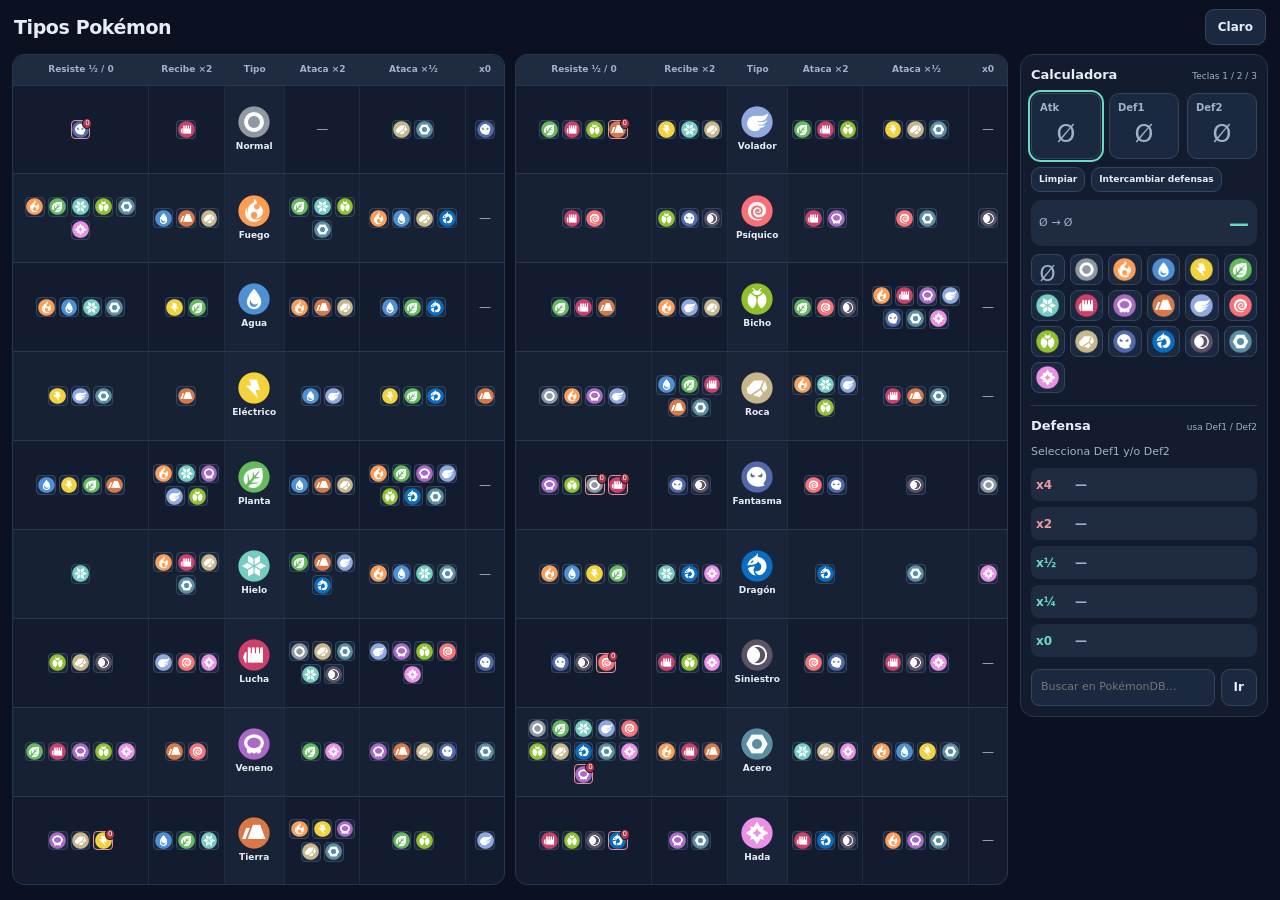
<file: index.html>
<!doctype html>
<html lang="es">
<head>
  <meta charset="utf-8">
  <meta name="viewport" content="width=device-width, initial-scale=1">
  <title>Tipos Pokémon</title>
  <link rel="icon" type="image/svg+xml" href="./icons/favicon.svg">

  <link rel="stylesheet" href="./css/styles.css">
</head>

<body>

  <header class="pageHeader"><h1>Tipos Pokémon</h1><button id="btnThemeTop" class="themeToggle" type="button">Claro</button></header>

  <div class="app">

    <!-- LEFT -->
    <section class="reference" aria-label="Tabla de tipos">
    <div class="panel">
      <div class="leftGrid">

        <div class="tableBox">

          <div class="thead">
            <div class="th">Resiste ½ / 0</div>
            <div class="th">Recibe ×2</div>
            <div class="th">Tipo</div>
            <div class="th">Ataca ×2</div>
            <div class="th">Ataca ×½</div>
            <div class="th">x0</div>
          </div>

          <div class="tbody" id="tbodyA"></div>

        </div>

        <div class="tableBox">

          <div class="thead">
            <div class="th">Resiste ½ / 0</div>
            <div class="th">Recibe ×2</div>
            <div class="th">Tipo</div>
            <div class="th">Ataca ×2</div>
            <div class="th">Ataca ×½</div>
            <div class="th">x0</div>
          </div>

          <div class="tbody" id="tbodyB"></div>

        </div>

      </div>
    </div>


    </section>
    <!-- RIGHT -->
    <div class="panel">
      <div class="calc">

        <!-- Calculadora -->
        <div class="calcCard">

          <div class="calcTitle">
            <h2>Calculadora</h2>
            <div class="miniNote">Teclas 1 / 2 / 3</div>
          </div>

          <div class="targetRow">

            <div
              class="tSlot"
              id="slotAtt"
              title="Atacante (tecla 1)"
            >
              <div class="tiny">Atk</div>
            </div>

            <div
              class="tSlot"
              id="slotDef1"
              title="Defensor 1 (tecla 2)"
            >
              <div class="tiny">Def1</div>
            </div>

            <div
              class="tSlot"
              id="slotDef2"
              title="Defensor 2 (tecla 3)"
            >
              <div class="tiny">Def2</div>
            </div>

          </div>

          <div class="rowBtns">
            <button class="btnSmall" id="btnResetAll">Limpiar</button>
            <button class="btnSmall" id="btnSwap">Intercambiar defensas</button>
          </div>

          <div class="out">
            <div class="desc" aria-live="polite" id="calcText">Ø → Ø</div>
            <div class="mult" id="calcMult">—</div>
          </div>

          <div class="palette" id="palette"></div>

        </div>


        <!-- Defensa -->
        <div class="calcCard defCard">

          <div class="calcTitle">
            <h2>Defensa</h2>
            <div class="miniNote">usa Def1 / Def2</div>
          </div>

          <div class="defHint" id="defHint">
            Selecciona Def1 y/o Def2.
          </div>

          <div class="defRows">

            <div class="defRow">
              <div class="mPill">x4</div>
              <div class="miniIcons" id="def_x4"></div>
            </div>

            <div class="defRow">
              <div class="mPill">x2</div>
              <div class="miniIcons" id="def_x2"></div>
            </div>

            <div class="defRow">
              <div class="mPill">x½</div>
              <div class="miniIcons" id="def_x05"></div>
            </div>

            <div class="defRow">
              <div class="mPill">x¼</div>
              <div class="miniIcons" id="def_x025"></div>
            </div>

            <div class="defRow">
              <div class="mPill">x0</div>
              <div class="miniIcons" id="def_x0"></div>
            </div>

          </div>

        </div>


        <!-- PokémonDB -->
        <div class="pokeSearch">

          <input
            id="pokeSearchInput"
            type="text"
            aria-label="Buscar Pokémon en PokémonDB"
            placeholder="Buscar en PokémonDB…"
            autocomplete="off"
          >

          <button id="pokeSearchBtn" type="button">
            Ir
          </button>

        </div>

      </div>
    </div>

  </div>


  <!-- Tooltip -->
  <div class="tip" id="tip"></div>


  <script src="./js/app.js"></script>

</body>
</html>
</file>
<file: css/styles.css>
:root {
  color-scheme: dark;
  --bg: #0b1120;
  --card: #121c2e;
  --text: #e7edf6;
  --muted: #a2b1c8;
  --border: #29374d;
  --soft: #1e2b40;
  --chip: #1b2940;
  --chipBorder: #35455e;
  --focus: #68dbc3;
}

body[data-theme="light"] {
  color-scheme: light;
  --bg: #f0f4f8;
  --card: #fff;
  --text: #18283f;
  --muted: #52647b;
  --border: #d4dfea;
  --soft: #e7edf4;
  --chip: #f1f5f9;
  --chipBorder: #cedae8;
  --focus: #087a68;
}

* {
  box-sizing: border-box;
}

body {
  margin: 0;
  background: var(--bg);
  color: var(--text);
  font: 14px/1.5 system-ui,-apple-system,Segoe UI,sans-serif;
}

button,input {
  font: inherit;
}

button {
  cursor: pointer;
}

button:focus-visible,input:focus-visible,[role=button]:focus-visible {
  outline: 3px solid var(--focus);
  outline-offset: 3px;
}

.pageHeader {
  max-width: 1920px;
  margin: auto;
  display: flex;
  align-items: center;
  justify-content: space-between;
  gap: 16px;
  padding: 10px 14px;
  height: 54px;
}

h1 {
  margin: 0;
  font-size: 19px;
  letter-spacing: -.4px;
}

.themeToggle,.btnSmall,.pokeSearch button {
  border: 1px solid var(--chipBorder);
  background: var(--chip);
  color: var(--text);
  border-radius: 9px;
  padding: 8px 12px;
  font-size: 12px;
  font-weight: 650;
}

.themeToggle {
  white-space: nowrap;
}

.app {
  max-width: 1920px;
  margin: auto;
  display: grid;
  align-items: start;
  padding: 0 12px 12px;
  gap: 12px;
  grid-template-columns: minmax(0, 1fr) 248px;
}

.reference,.panel,.tableBox {
  min-width: 0;
}

.leftGrid {
  display: grid;
  grid-template-columns: repeat(2, minmax(0, 1fr));
  gap: 10px;
}

.tableBox {
  border: 1px solid var(--border);
  border-radius: 12px;
  background: var(--card);
}

.thead,.row {
  display: grid;
  grid-template-columns: minmax(0, 1.8fr) minmax(0, 1fr) minmax(40px, .8fr) minmax(0, 1fr) minmax(0, 1.4fr) minmax(0, .5fr);
}

.thead {
  background: var(--soft);
  border-radius: 12px 12px 0 0;
}

.th {
  font-weight: 700;
  text-align: center;
  color: var(--muted);
  padding: 8px 2px;
  font-size: 9px;
}

.row {
  border-top: 1px solid var(--border);
  min-height: max(52px, calc((100dvh - 100px) / 9));
}

.row:nth-child(even) {
  background: color-mix(in srgb,var(--soft) 30%,transparent);
}

.row:last-child {
  border-radius: 0 0 12px 12px;
}

.cell {
  min-width: 0;
  display: flex;
  align-items: center;
  justify-content: center;
  border-right: 1px solid var(--soft);
  padding: 5px 3px;
}

.cell:last-child {
  border: 0;
}

.cell:nth-child(3) {
  background: color-mix(in srgb,var(--soft) 50%,transparent);
}

.typeGroup {
  display: flex;
  flex-wrap: wrap;
  justify-content: center;
  align-items: center;
  width: 100%;
  min-width: 0;
  gap: 3px;
}

.slot {
  flex: 0 0 27px;
  position: relative;
  display: grid;
  place-items: center;
  background: var(--chip);
  border: 1px solid var(--chipBorder);
  --size: clamp(12px, min(1.55vw, 2.9vh), 26px);
  width: var(--size);
  height: var(--size);
  flex-basis: var(--size);
  border-radius: 4px;
}

.slot img {
  object-fit: contain;
  width: calc(var(--size) - 3px);
  height: calc(var(--size) - 3px);
}

.slot.is-immune {
  border-color: #ee8b9b;
}

.badge {
  position: absolute;
  border: 1px solid var(--card);
  border-radius: 50%;
  background: #b33649;
  color: white;
  text-align: center;
  width: 10px;
  line-height: 9px;
  font-size: 7px;
  right: -3px;
  top: -3px;
}

.empty {
  color: var(--muted);
  font-size: 12px;
}

.centerIcon {
  display: flex;
  flex-direction: column;
  align-items: center;
  gap: 2px;
}

.centerIcon img {
  object-fit: contain;
  width: clamp(22px, 3.8vh, 32px);
  height: clamp(22px, 3.8vh, 32px);
}

.typeName {
  font-weight: 700;
  font-size: 9px;
}

.app>.panel {
  border: 1px solid var(--border);
  border-radius: 14px;
  background: var(--card);
  position: static;
}

.calc {
  display: flex;
  flex-direction: column;
  padding: 10px;
  gap: 12px;
}

.calcCard {
  min-width: 0;
}

.calcTitle {
  display: flex;
  justify-content: space-between;
  align-items: baseline;
  gap: 8px;
  margin-bottom: 8px;
}

.calcTitle h2 {
  margin: 0;
  font-size: 13px;
}

.miniNote {
  color: var(--muted);
  font-size: 9px;
}

.targetRow {
  display: flex;
  gap: 8px;
}

.tSlot {
  position: relative;
  display: flex;
  align-items: flex-end;
  justify-content: center;
  padding: 23px 6px 8px;
  min-width: 0;
  flex: 1;
  border-radius: 10px;
  border: 1px solid var(--chipBorder);
  background: var(--chip);
  cursor: pointer;
  height: 66px;
  padding-top: 21px;
}

.tSlot.active {
  outline: 2px solid var(--focus);
  outline-offset: 1px;
}

.tSlot img {
  object-fit: contain;
  width: 28px;
  height: 28px;
}

.tiny {
  position: absolute;
  top: 6px;
  left: 8px;
  font-size: 10px;
  color: var(--muted);
  font-weight: 700;
}

.noneMark {
  font-size: 24px;
  color: var(--muted);
  line-height: 32px;
}

.rowBtns {
  display: flex;
  gap: 6px;
  flex-wrap: wrap;
  margin-top: 8px;
}

.btnSmall {
  padding: 5px 7px;
  font-size: 9px;
}

.out {
  display: flex;
  align-items: center;
  justify-content: space-between;
  gap: 8px;
  background: var(--soft);
  border-radius: 10px;
  padding: 8px;
  margin: 8px 0;
}

.desc {
  font-size: 11px;
  color: var(--muted);
  overflow-wrap: anywhere;
}

.mult {
  font-weight: 800;
  color: var(--focus);
  white-space: nowrap;
  font-size: 20px;
}

.palette {
  display: grid;
  grid-template-columns: repeat(6,minmax(0,1fr));
  gap: 5px;
}

.pBtn {
  display: grid;
  place-items: center;
  padding: 3px;
  border-radius: 8px;
  border: 1px solid var(--chipBorder);
  background: var(--chip);
  color: var(--text);
  height: 31px;
}

.pBtn img {
  object-fit: contain;
  width: 23px;
  height: 23px;
}

button:hover {
  border-color: var(--focus);
}

.defCard {
  border-top: 1px solid var(--border);
  padding-top: 10px;
}

.defHint {
  font-size: 11px;
  color: var(--muted);
  margin-bottom: 8px;
}

.defRows {
  display: grid;
  gap: 6px;
}

.defRow {
  display: flex;
  align-items: center;
  gap: 10px;
  background: var(--soft);
  border-radius: 8px;
  padding: 5px;
  min-height: 33px;
}

.mPill {
  font-size: 12px;
  font-weight: 800;
  min-width: 29px;
}

.defRow:nth-child(-n+2) .mPill {
  color: #ee98a0;
}

.defRow:nth-child(n+3) .mPill {
  color: var(--focus);
}

.miniIcons {
  display: flex;
  gap: 4px;
  flex-wrap: wrap;
  min-width: 0;
}

.miniSlot {
  display: grid;
  place-items: center;
  width: 22px;
  height: 22px;
}

.miniSlot img {
  object-fit: contain;
  width: 21px;
  height: 21px;
}

.pokeSearch {
  display: flex;
  gap: 6px;
}

.pokeSearch input {
  width: 100%;
  min-width: 0;
  border: 1px solid var(--chipBorder);
  border-radius: 8px;
  padding: 9px;
  font-size: 11px;
  background: var(--chip);
  color: var(--text);
}

.tip {
  display: none;
  position: fixed;
  z-index: 10;
  pointer-events: none;
  transform: translate(-50%,12px);
  max-width: min(260px,90vw);
  padding: 8px 10px;
  background: var(--text);
  color: var(--bg);
  font-size: 11px;
  border-radius: 6px;
}

@media (max-width: 1150px) and (min-width: 701px) {
  .app { grid-template-columns: minmax(0, 1fr) 220px; gap: 8px; padding-inline: 8px; }
  .leftGrid { gap: 6px; }
  .th { font-size: 8px; }
  .cell { padding-inline: 2px; }
  .typeGroup { gap: 2px; }
  .typeName { font-size: 8px; }
}
/* En móvil mantenemos la información legible en fichas. */
@media (max-width: 700px) {
  .app { grid-template-columns: minmax(0, 1fr); }
  .app > .panel { grid-row: 1; }
  .calc { display: grid; grid-template-columns: repeat(2, minmax(0, 1fr)); }
  .defCard { border-top: 0; border-left: 1px solid var(--border); padding: 0 0 0 10px; }
  .pokeSearch { grid-column: 1 / -1; }
  .leftGrid { grid-template-columns: minmax(0, 1fr); }
  .thead { display: none; }
  .tableBox { border: 0; background: none; }
  .tbody { display: grid; gap: 10px; }
  .row { grid-template-columns: repeat(2, minmax(0, 1fr)); border: 1px solid var(--border); border-radius: 10px; padding: 6px; background: var(--card); }
  .row:last-child { border-radius: 10px; }
  .cell { border: 0; flex-direction: column; align-items: flex-start; padding: 8px; gap: 6px; }
  .cell::before { content: attr(data-label); color: var(--muted); font-size: 10px; }
  .cell:nth-child(3) { grid-column: 1 / -1; grid-row: 1; border-radius: 6px; }
  .cell:nth-child(3)::before { display: none; }
  .centerIcon { flex-direction: row; gap: 8px; }
  .typeName { font-size: 13px; }
  .typeGroup { justify-content: flex-start; gap: 5px; }
  .slot { --size: 28px; }
  .cell:last-child { grid-column: 1 / -1; }
}
@media (max-width: 420px) {
  .calc { display: flex; }
  .defCard { border-left: 0; border-top: 1px solid var(--border); padding: 10px 0 0; }
}
/* Reducir también las herramientas en portátiles con poca altura. */
@media (max-height: 740px) and (min-width: 701px) {
  .calc { gap: 8px; padding: 8px; }
  .calcTitle { margin-bottom: 5px; }
  .tSlot { height: 55px; }
  .rowBtns { margin-top: 6px; }
  .out { margin: 6px 0; padding: 6px; }
  .pBtn { height: 26px; }
  .pBtn img { width: 21px; height: 21px; }
  .palette { gap: 3px; }
  .defCard { padding-top: 7px; }
  .defRows { gap: 4px; }
  .defRow { min-height: 27px; padding: 3px 5px; }
  .defHint { margin-bottom: 5px; }
  .miniSlot { width: 20px; height: 20px; }
  .miniSlot img { width: 19px; height: 19px; }
}
</file>
